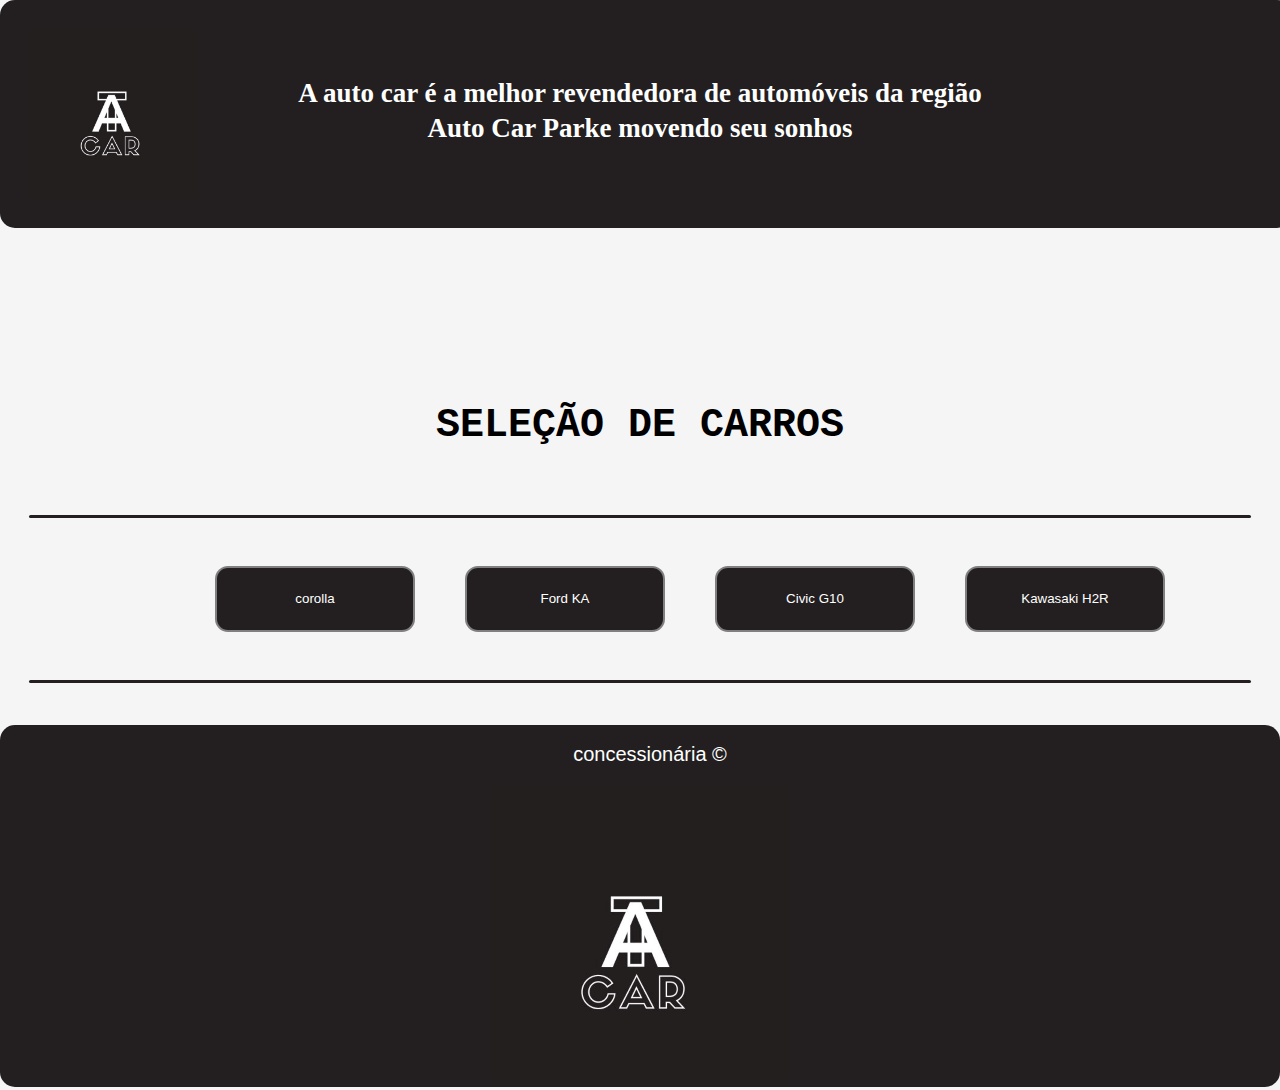
<file: index.html>
<!DOCTYPE html>
<meta lang="pt-br">
<style>

</style>
<head>
    <meta charset="UTF-8">
    <meta name="viewport" content="width=device-width, initial-scale=1.0">
    <title>Carros</title>
    <link rel="stylesheet" href="css/style.css">
    <meta name="descripition" content="a melhor revendedora de carros de Vilhena e região" >
    <meta name="robots" content="noindex, nofollow">
    <meta name="author" content="Vitor Gabriel capelleto">
    <meta name="dscripition" content="a melhor revendedora de carros">
    <link rel="shortcut icon" href="./img/hatchback.png" type="image/x-icon">
</head>
<body>
    
    
    <div class="logo"><img src="img/logo.jpg" alt=""></div>
    
    <h2>A auto car é a melhor revendedora de automóveis da região </h2>
    <h2>Auto Car Parke movendo seu sonhos</h2>

    <div class="selecao">
    <h5>SELEÇÃO DE CARROS</h5>
    <hr class="hr">
    <link rel="stylesheet" href="css/style.css">
        <div id="container-botoes">
            <a href="pagina-02.html"><button class="botao">corolla</button></a>
            <a href="pagina-03.html"><button class="botao">Ford KA</button></a>
            <a href="pagina-04.html"><button class="botao">Civic G10</button></a>
            <a href="pagina-05.html"><button class="botao">Kawasaki H2R</button></a>
        </div>
        <hr class="hr">
    </div>
    <footer>
        <p id="text">concessionária &copy;</p>
        <img src="img/logo.jpg" alt="">
    </footer>
        
</body>
</meta>
</file>
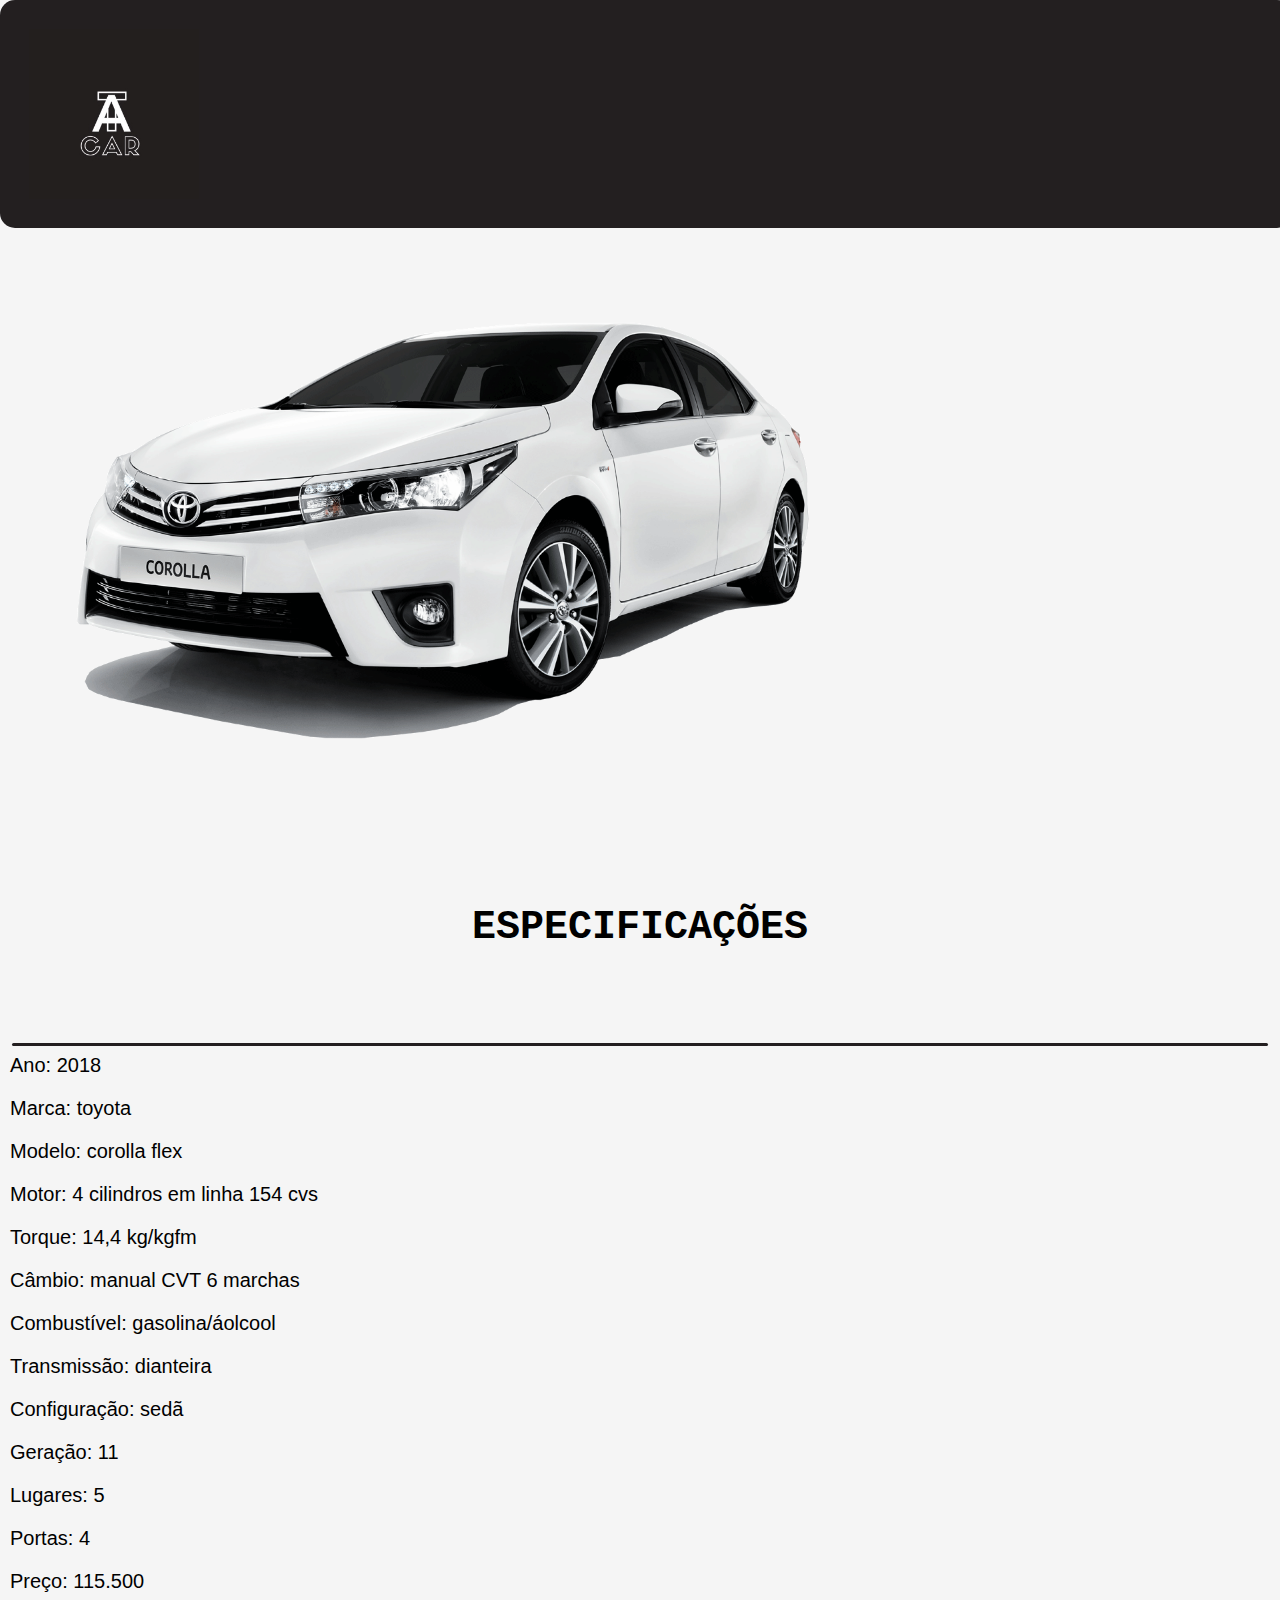
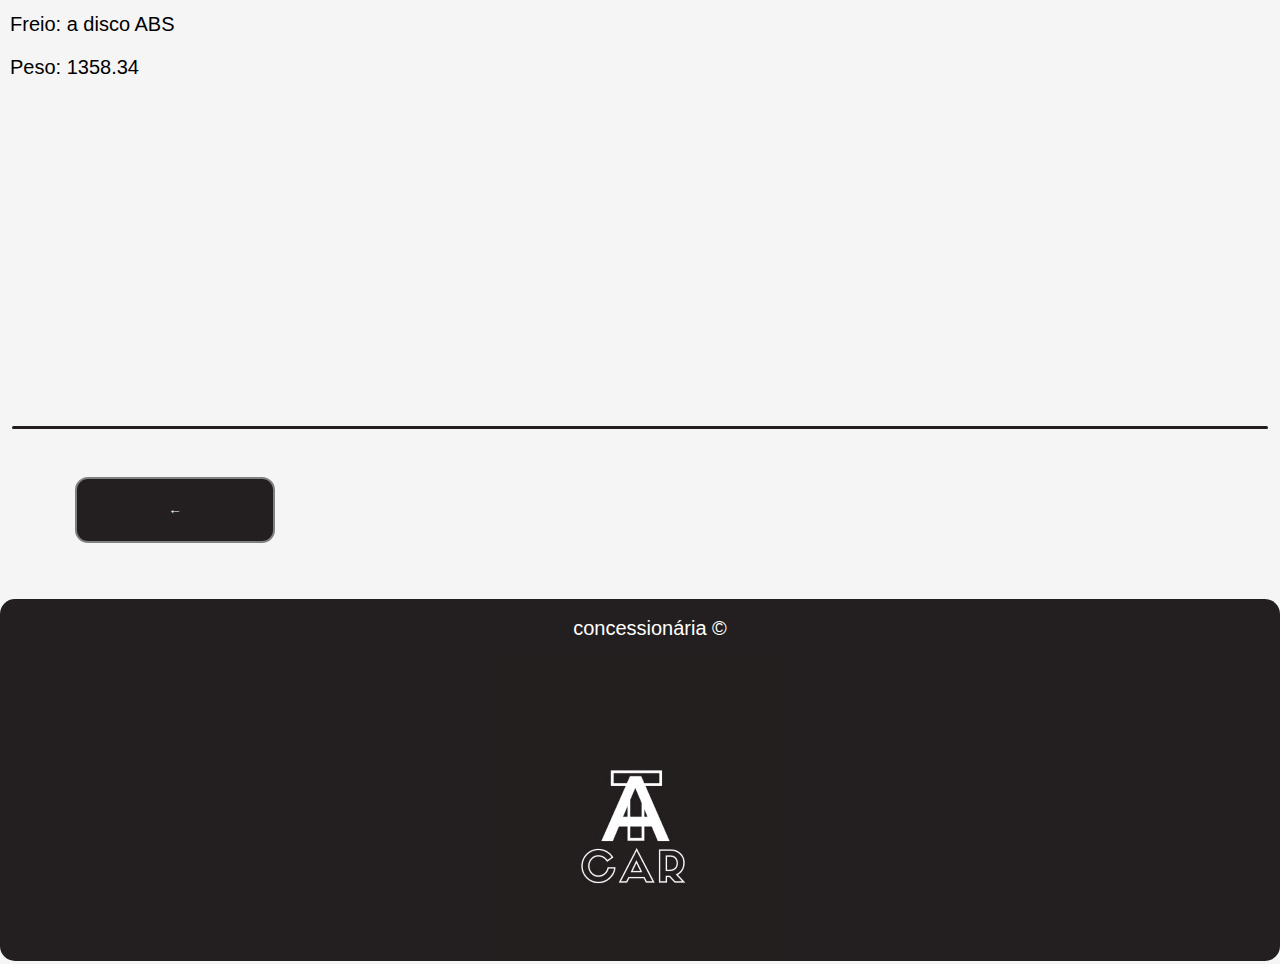
<file: pagina-02.html>
<!DOCTYPE html>
<html lang="pt-br">

<head>
    <meta charset="UTF-8">
    <meta name="viewport" content="width=device-width, initial-scale=1.0">
    <title>carros</title>
    <link rel="stylesheet" href="css/style.css">
    <link rel="shortcut icon" href="./img/hatchback.png" type="image/x-icon">
</head>

<body>
    
    <div class="logo"><img src="img/logo.jpg" alt=""></div>
    <div id="img"><img class="corolla" src="img/coro.png" alt=""></div>
    <div class="especificacoes">
        <h6>ESPECIFICAÇÕES</h6>
        <hr class="hr">
        <p>Ano: 2018</p>
        <p>Marca: toyota</p>
        <p>Modelo: corolla flex</p>
        <p>Motor: 4 cilindros em linha 154 cvs</p>
        <p>Torque: 14,4 kg/kgfm </p>
        <p>Câmbio: manual CVT 6 marchas</p>
        <p>Combustível: gasolina/áolcool</p>
        <p>Transmissão: dianteira</p>
        <p>Configuração: sedã</p>
        <p>Geração: 11</p>
        <p>Lugares: 5</p>
        <p>Portas: 4</p>
        <p>Preço: 115.500</p>
        <p>Freio: a disco ABS</p>
        <p>Peso: 1358.34</p>
        
        <div class="video-carro">
            <iframe width="560" height="315" src="https://www.youtube.com/embed/cplZ-G79E1o?si=r58icbDf-sMNWuHy"
                title="YouTube video player" frameborder="0"
                allow="accelerometer; autoplay; clipboard-write; encrypted-media; gyroscope; picture-in-picture; web-share"
                allowfullscreen></iframe>
        </div>

    </div>
    <hr class ="hr">
    <a href="index.html"><button class="botao">&larr;</button></a>
    <footer>
        <p id="text">concessionária &copy;</p>
        <img src="img/logo.jpg" alt="">
    </footer>

</body>

</html>
</file>
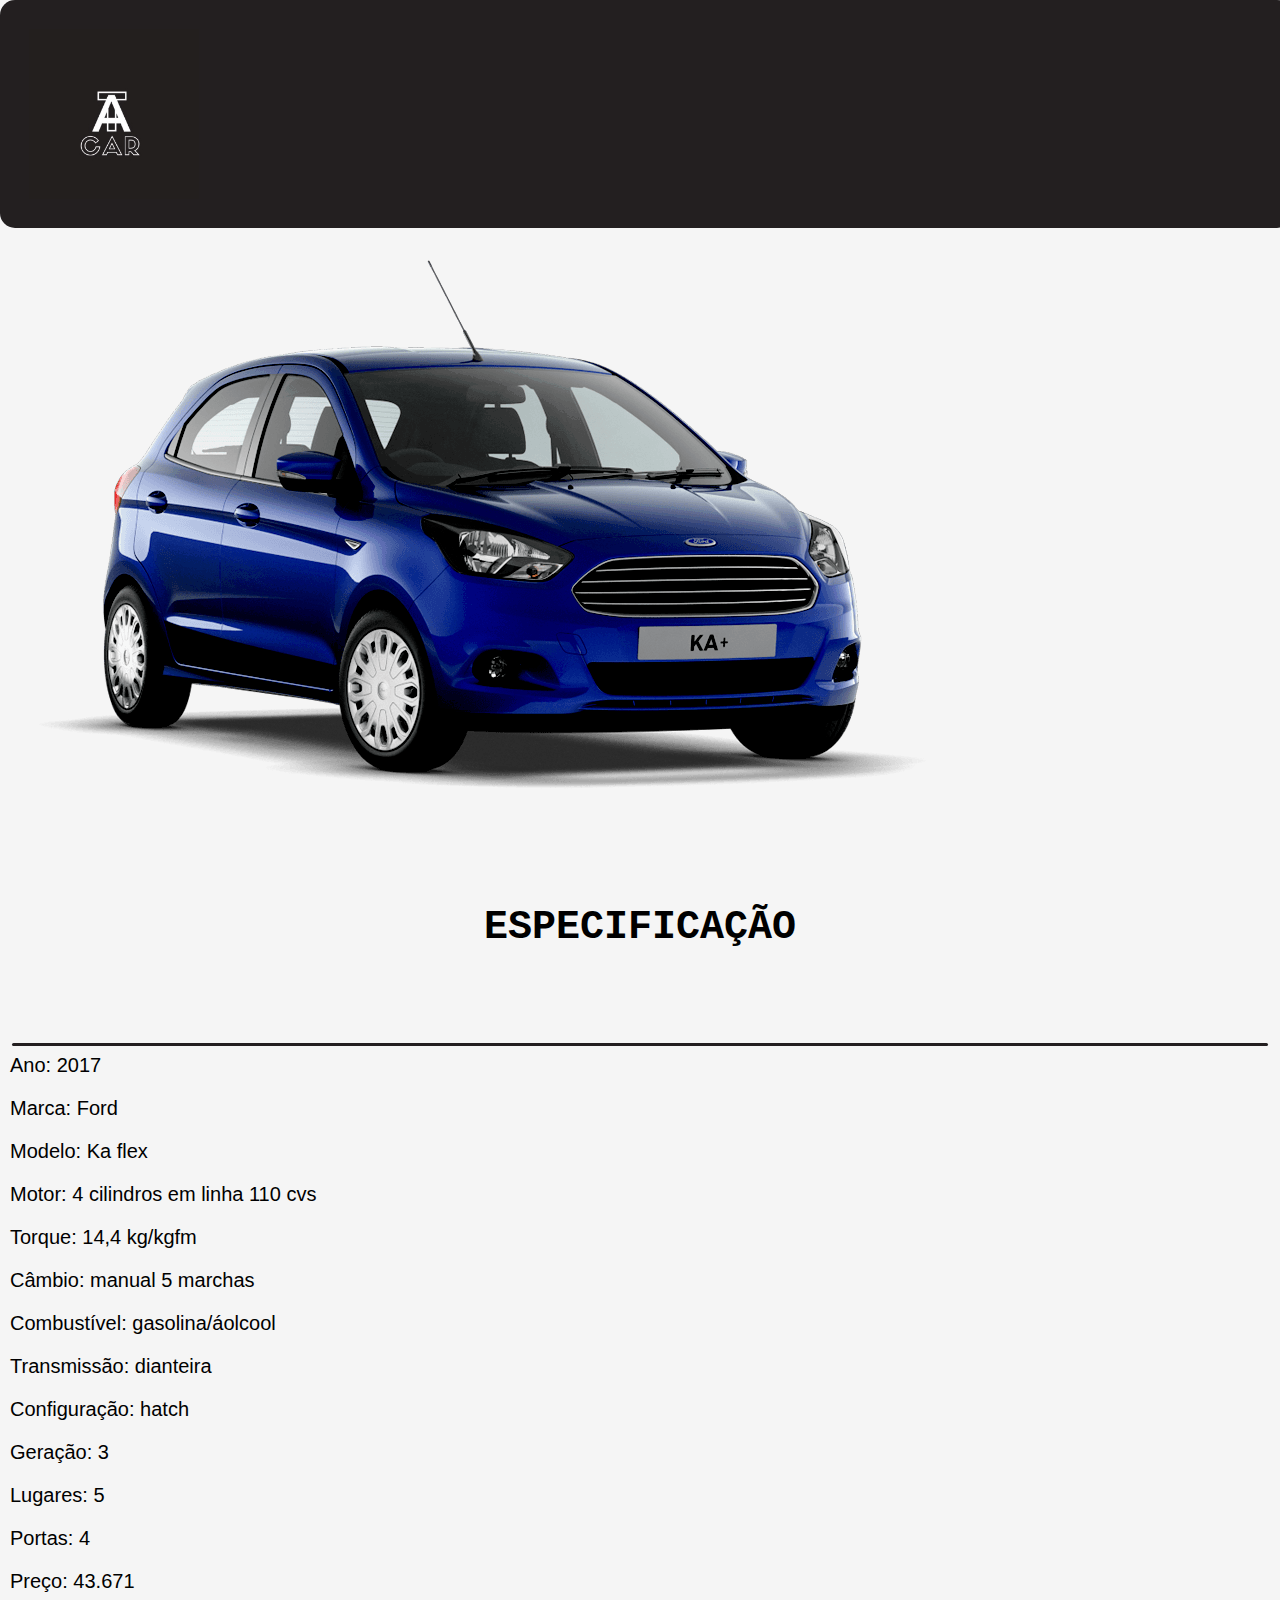
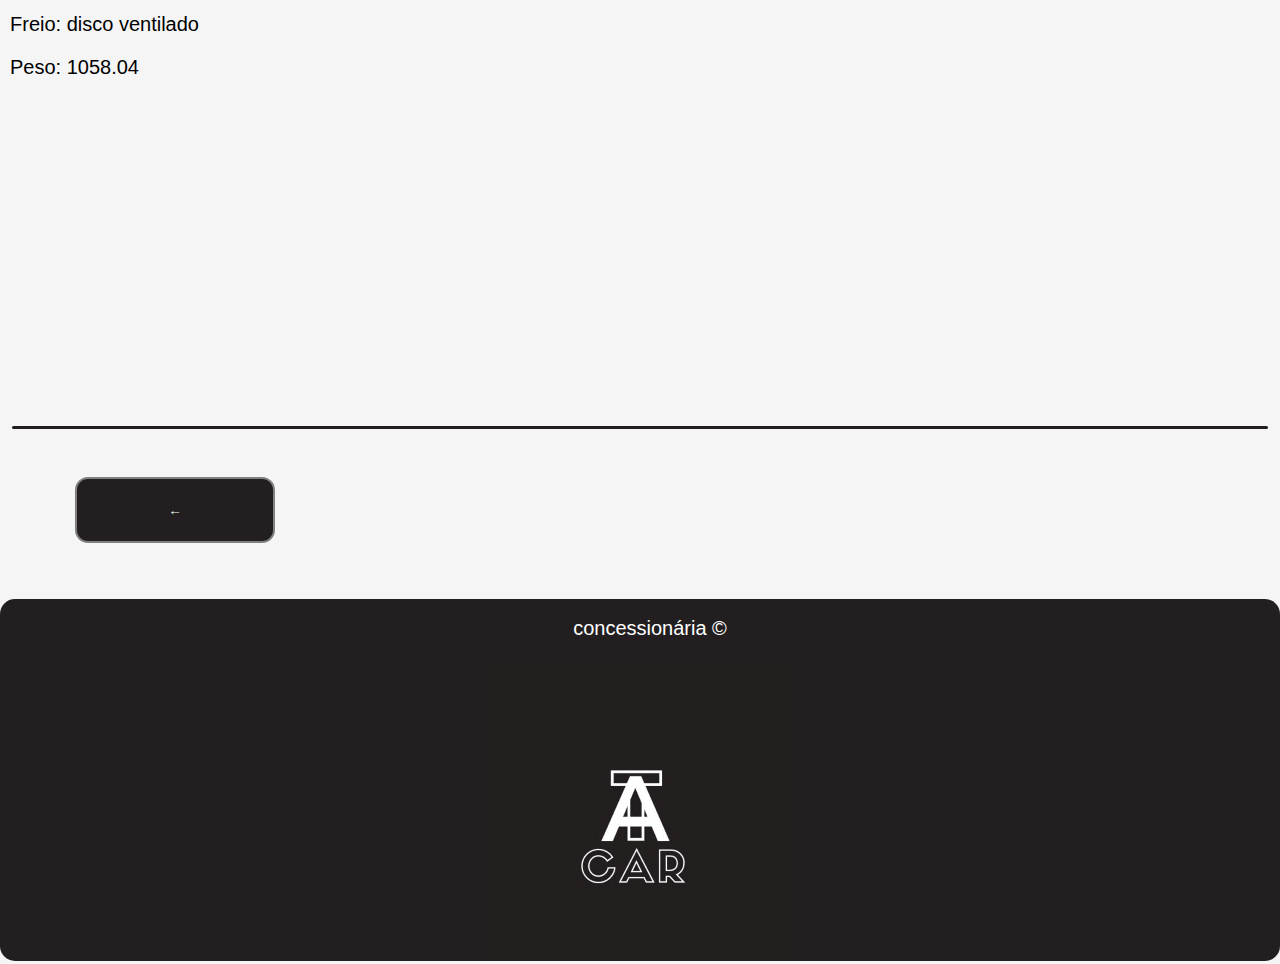
<file: pagina-03.html>
<!DOCTYPE html>
<html lang="pt-br">
<head>
    <meta charset="UTF-8">
    <meta name="viewport" content="width=device-width, initial-scale=1.0">
    <title>carros</title>
    <link rel="stylesheet" href="css/style.css">
    <link rel="shortcut icon" href="./img/hatchback.png" type="image/x-icon">
</head>
<body>
    
    <div class="logo"><img src="img/logo.jpg" alt=""></div>
    <div class="img"><img id="ford ka" src="img/kaka.png" alt=""></div>
    <h6>ESPECIFICAÇÃO</h6>
    <hr class="hr">
    <p>Ano: 2017</p>
    <p>Marca: Ford</p>
    <p>Modelo: Ka flex</p>
    <p>Motor: 4 cilindros em linha 110 cvs</p>
    <p>Torque: 14,4 kg/kgfm </p>
    <p>Câmbio: manual 5 marchas</p>
    <p>Combustível: gasolina/áolcool</p>
    <p>Transmissão: dianteira</p>
    <p>Configuração: hatch</p>
    <p>Geração: 3</p>
    <p>Lugares: 5</p>
    <p>Portas: 4</p>
    <p>Preço: 43.671</p>
    <p>Freio: disco ventilado</p>
    <p>Peso: 1058.04</p>
    <div class="video-carro">
        <iframe width="560" height="315" src="https://www.youtube.com/embed/XnVAd-Oa59M?si=26kwm7oWqNFiRHRs" title="YouTube video player" frameborder="0" allow="accelerometer; autoplay; clipboard-write; encrypted-media; gyroscope; picture-in-picture; web-share" allowfullscreen></iframe>
    </div>
    <hr class="hr">
    <a href="index.html"><button class="botao">&larr;</button></a>
    <footer>
        <p id="text">concessionária &copy;</p>
        <img src="img/logo.jpg" alt="">
    </footer>
</body>
</html>
</file>
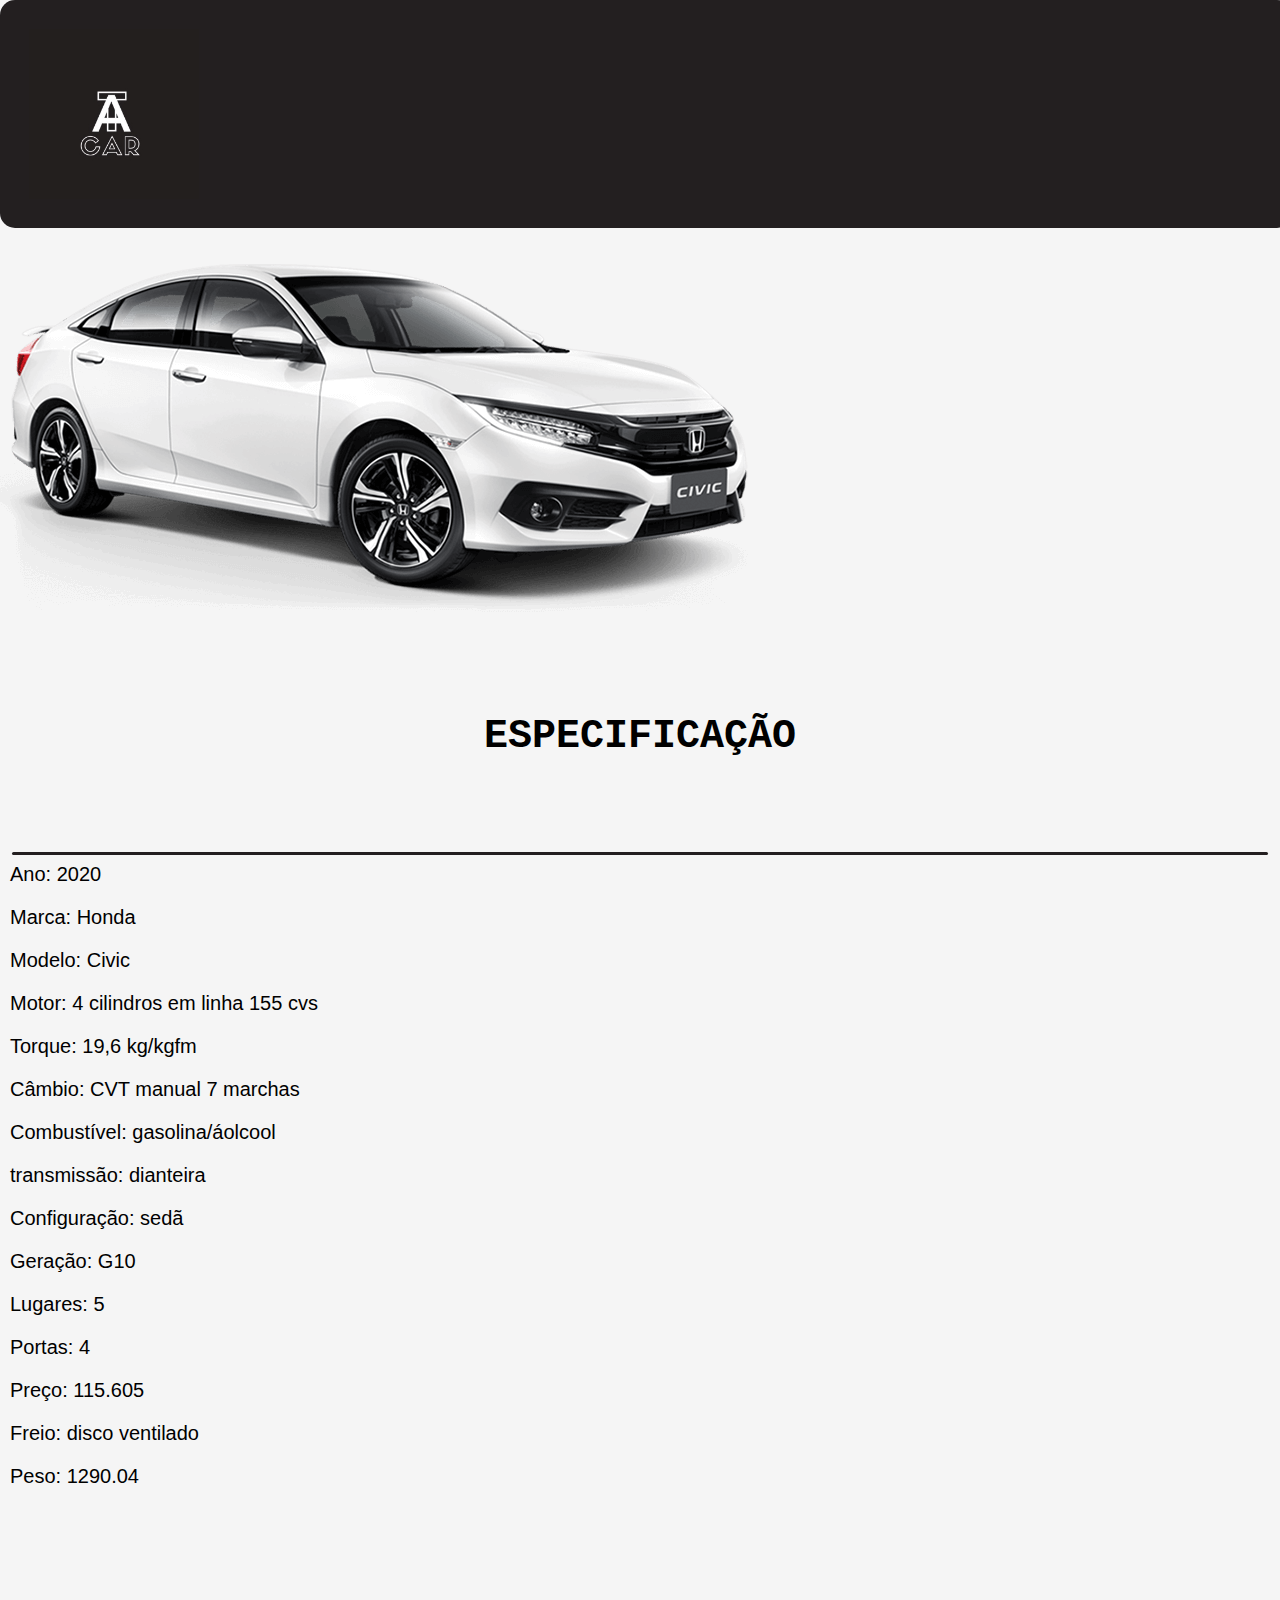
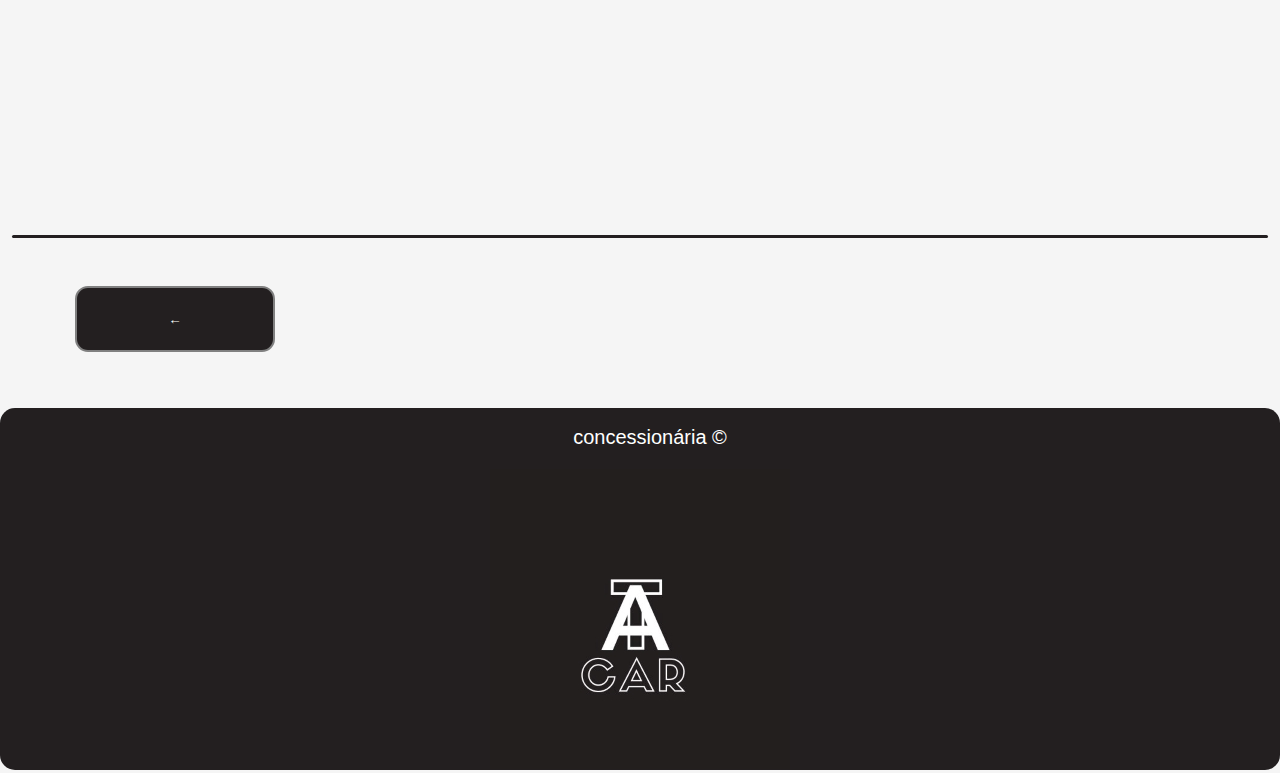
<file: pagina-04.html>
<!DOCTYPE html>
<html lang="pt-br">
<head>
    <meta charset="UTF-8">
    <meta name="viewport" content="width=device-width, initial-scale=1.0">
    <title>carros</title>
    <link rel="stylesheet" href="css/style.css">
    <link rel="shortcut icon" href="./img/hatchback.png" type="image/x-icon">
</head>
<body>
    
    <div class="logo"><img src="img/logo.jpg" alt=""></div>
    <div id="img"><img id="Civic g10" src="img/civic.png" alt=""></div>
    <h6>ESPECIFICAÇÃO</h6>
    <hr class="hr">
    <p>Ano: 2020</p>
    <p>Marca: Honda</p>
    <p>Modelo: Civic</p>
    <p>Motor: 4 cilindros em linha 155 cvs</p>
    <p>Torque: 19,6 kg/kgfm </p>
    <p>Câmbio: CVT manual 7 marchas</p>
    <p>Combustível: gasolina/áolcool</p>
    <p>transmissão: dianteira</p>
    <p>Configuração: sedã</p>
    <p>Geração: G10</p>
    <p>Lugares: 5</p>
    <p>Portas: 4</p>
    <p>Preço: 115.605</p>
    <p>Freio: disco ventilado</p>
    <p>Peso: 1290.04</p>
    <div class="video-carro">
        <iframe width="560" height="315" src="https://www.youtube.com/embed/wLK8crH9hC8?si=hIrlIFpzVgZhUJpq" title="YouTube video player" frameborder="0" allow="accelerometer; autoplay; clipboard-write; encrypted-media; gyroscope; picture-in-picture; web-share" allowfullscreen></iframe>
    </div>
    <hr class="hr">
    <a href="index.html"><button class="botao">&larr;</button></a>
    <footer>
        <p id="text">concessionária &copy;</p>
        <img src="img/logo.jpg" alt="">
    </footer>
</body>
</html>
</file>
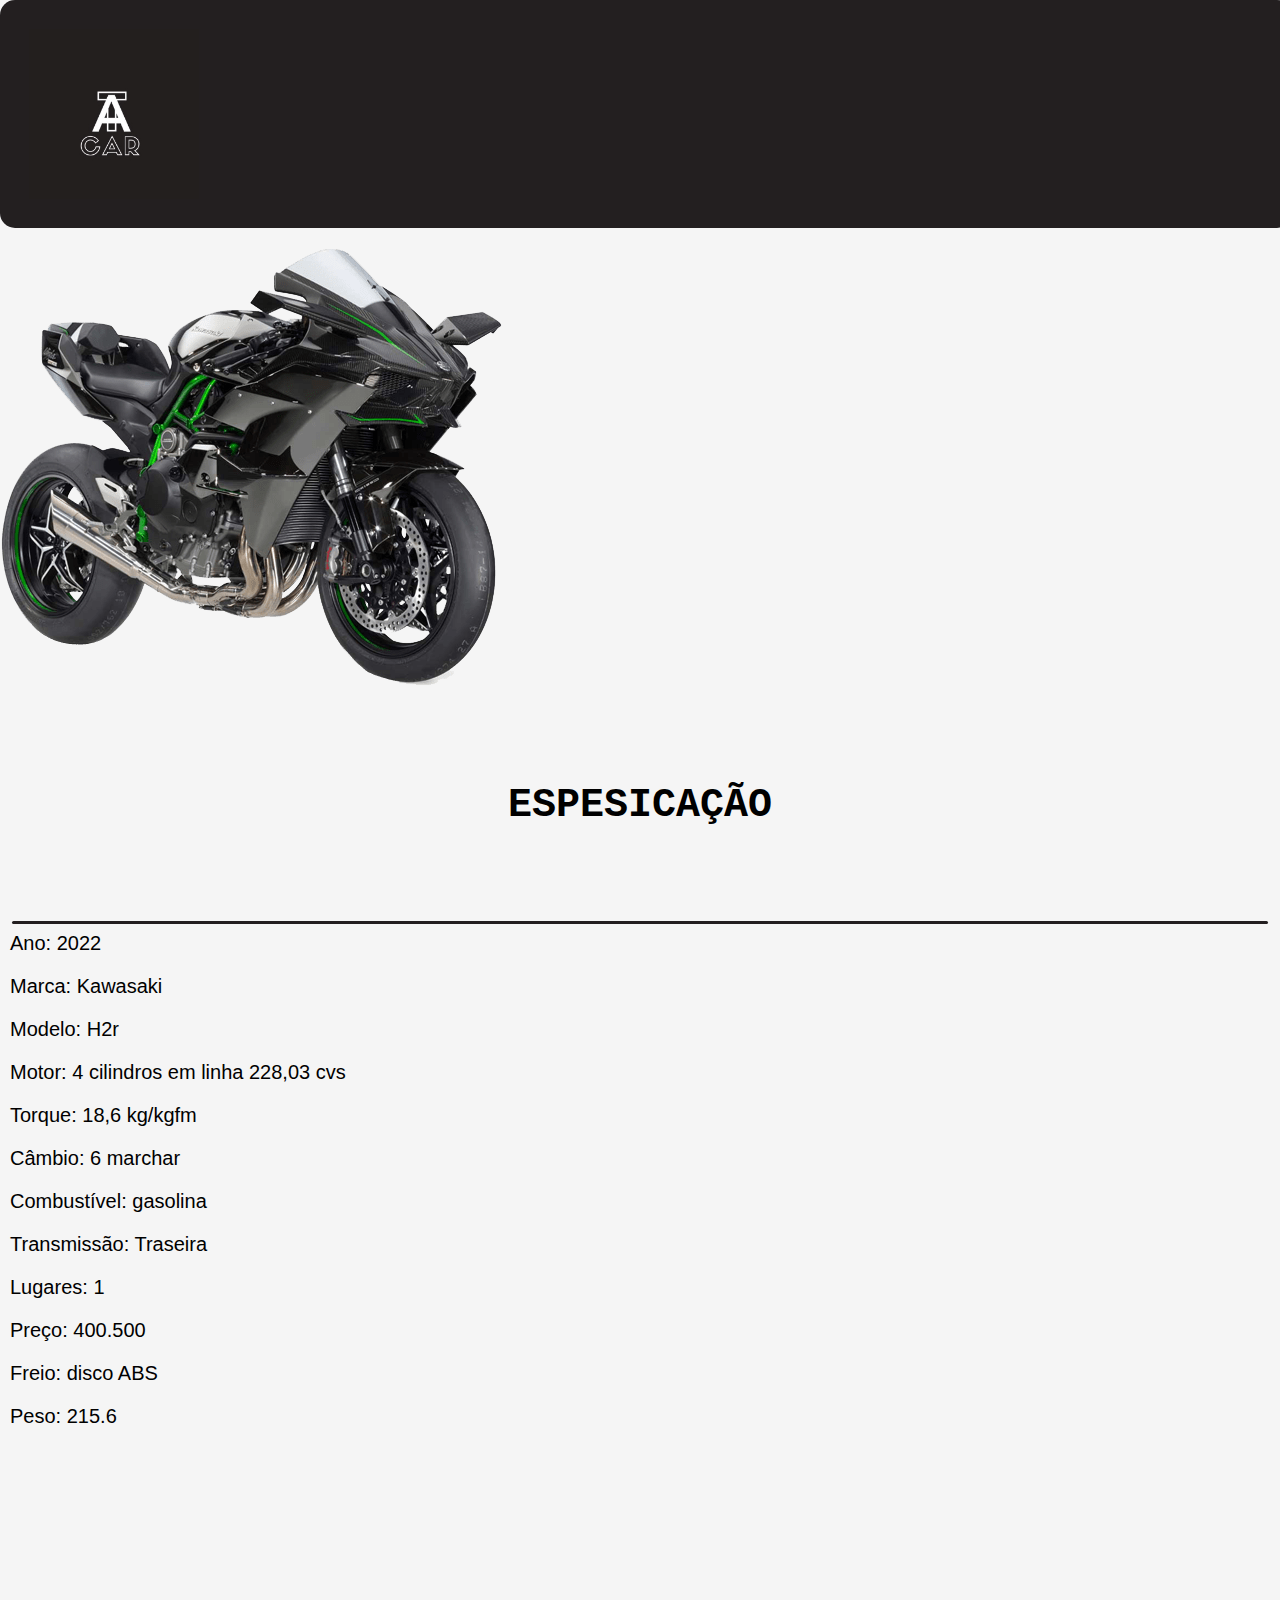
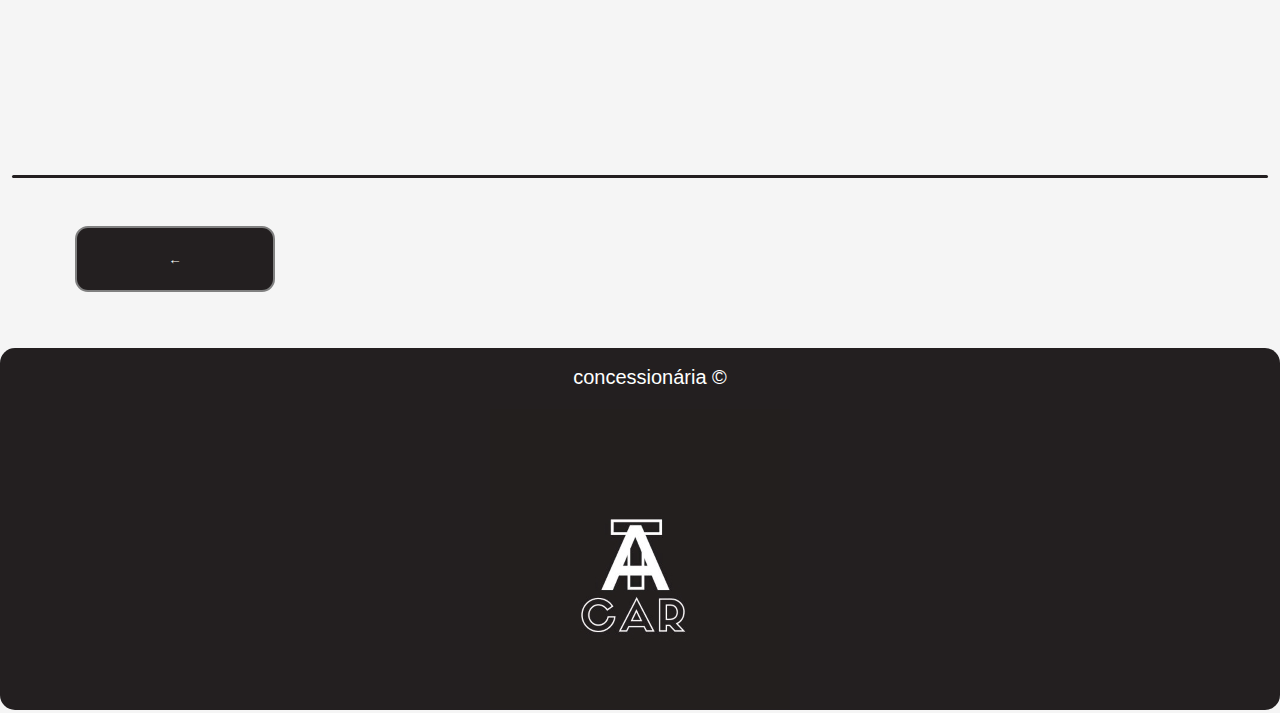
<file: pagina-05.html>
<!DOCTYPE html>
<html lang="pt-br">
<head>
    <meta charset="UTF-8">
    <meta name="viewport" content="width=device-width, initial-scale=1.0">
    <title>moto</title>
    <link rel="stylesheet" href="css/style.css">
    <link rel="shortcut icon" href="./img/hatchback.png" type="image/x-icon">
</head>
<body>
    
    <div class="logo"><img src="img/logo.jpg" alt=""></div>
    <div class="img"><img id="Kawasaki H2r" src="img/h2r.png" alt=""></div>
    <h6>ESPESICAÇÃO</h6>
    <hr class="hr">
    <p>Ano: 2022</p>
    <p>Marca: Kawasaki</p>
    <p>Modelo: H2r</p>
    <p>Motor: 4 cilindros em linha 228,03 cvs</p>
    <p>Torque: 18,6 kg/kgfm </p>
    <p>Câmbio: 6 marchar</p>
    <p>Combustível: gasolina</p>
    <p>Transmissão: Traseira</p>
    <p>Lugares: 1</p>
    <p>Preço: 400.500</p>
    <p>Freio: disco ABS</p>
    <p>Peso: 215.6</p>
    <div class="video-carro">
        <iframe width="560" height="315" src="https://www.youtube.com/embed/6_n7ru1e-rg?si=YZENWIf2OKBiVd5V" title="YouTube video player" frameborder="0" allow="accelerometer; autoplay; clipboard-write; encrypted-media; gyroscope; picture-in-picture; web-share" allowfullscreen></iframe>
    </div>
    <hr class="hr">
    <a href="index.html"><button class="botao">&larr;</button></a>
    <footer>
        <p id="text">concessionária &copy;</p>
        <img src="img/logo.jpg" alt="">
    </footer>
</html>
</file>
<file: css/style.css>
h1 {
    color:black;
    font-size: 20px;
    text-align: left;
}
p{
    color:black;
    text-align:left;
    font-size: 20px;
    font-family: Arial, Helvetica, sans-serif;
    margin-top: 2px;
    left: 10px;
    position: relative;
    
}        
body{
    background-color:whitesmoke;
    margin: 0px;
    
}



#ford {
    position: relative;
    height: 40%;
    left: 25%;
}


    

#korolla {
    width: 800px;
    position: relative; 
    height: 40%; 
    left: 25%;
    
}

#se {
    text-align: center;
    font-size: 20px;

}

#volte {
    color: red;
    text-align: center;
    font-size: 20px;
    text-decoration:none;
}

.botao{
    border: solid 2px;
    border-radius: 13px;
    color: white;
    background-color:#231F20;
    transition: background-color 0.5s ease, color 0.5s ease, transform 0.5s ease;
    align-items: center;
    width: 200px;
    height: 66px;
    border-color:gray;
    position: relative;
    left: 75px;
    margin-bottom: 40px;
    margin-top: 40px; 
    
    
    
    margin-right: 50px;
    
    
}
#container-botoes {
    display: flex;
    align-items: center;
    flex-wrap: wrap;
    justify-content: center;
}

.botao:hover{
    background-color: #231F20;
    color: white;
    transform: scale(1.2)
    
}

a {
 text-align: left;
}

h2{
    font-size: 27px;
    height: 35px;
    margin: auto;
    text-align: center;
    font-family: serif;
    position: relative;
    bottom: 170px;
    color: white;
}
#img{
    left: 400px;
    width: 300px;
   

}

h5{
    font-family: 'Courier New', Courier, monospace;
    font-size: 40px;
    text-align: center;
}

.espesificacoes {
    position: absolute;
    top: 40vh;
    right: 20px;
    
    
}

.video-carro{
    position: relative;
    left: 25px;
    
}

footer {
    margin-top: 1em;
    padding: 1em;
    background-color:#231F20 ;
    height: 330px;
    color: aliceblue;
    text-align: center;
    border-radius: 15px ;
    
    
    
    

}

#text {
    color: white;
    text-align: center;
}

.logo{
    height: 170px;
    width:96.4%;
    display: flex;
    
    background-color:#231F20;
    padding: 29px;
    border-radius: 15px 15px 15px 15px;
    margin-bottom: 20px;
    top: 5px;
    
}

.selecao{
    margin: 0px;
    padding: 18px;
}


h6{
    font-family: 'Courier New', Courier, monospace;
    text-align: center;
    font-size: 40px;
}




.corolla{
    width: 800px;
    padding: 40px;
    
}

.hr{
    border-color: black;
    padding: 1px;
    color: #231F20;
    position: relative;
    border-radius: 10px;
    background-color: #231F20;
    width: 98%;
    height:1px;
    border: none;
    
}
</file>
